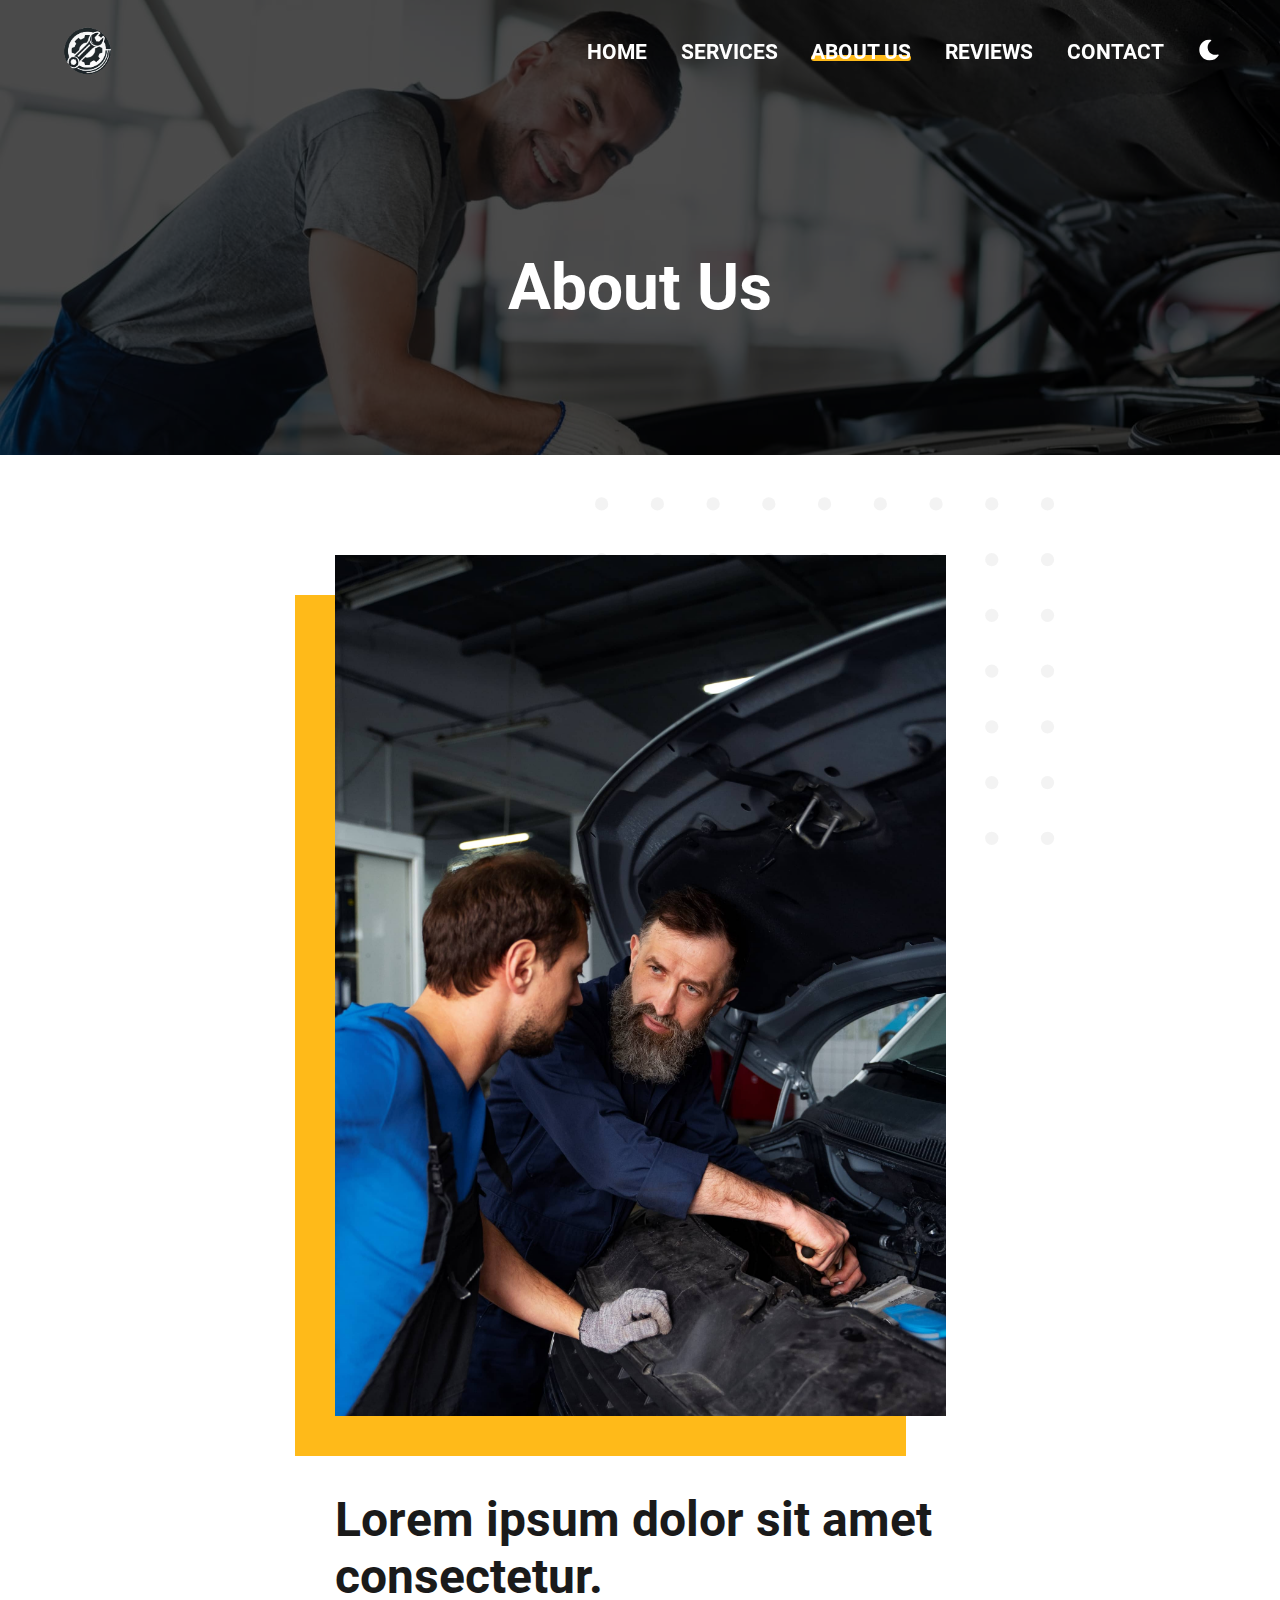
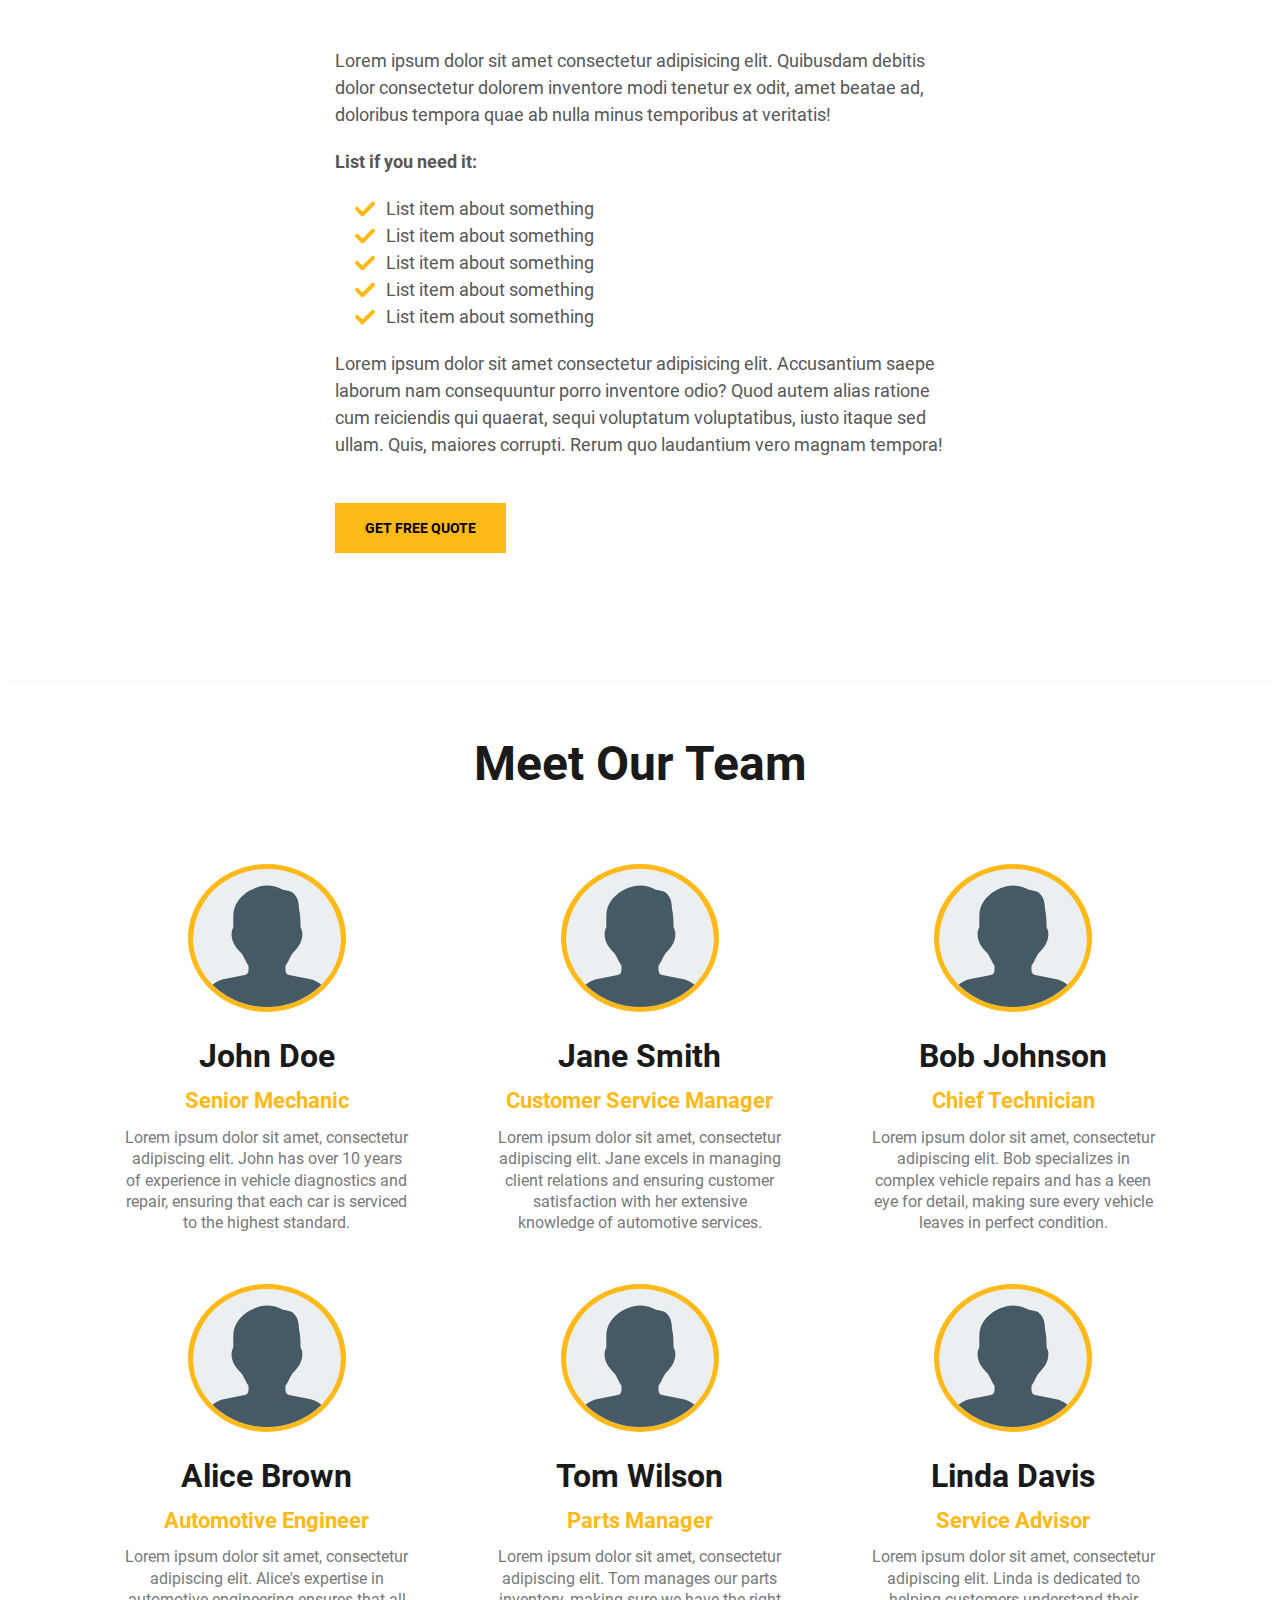
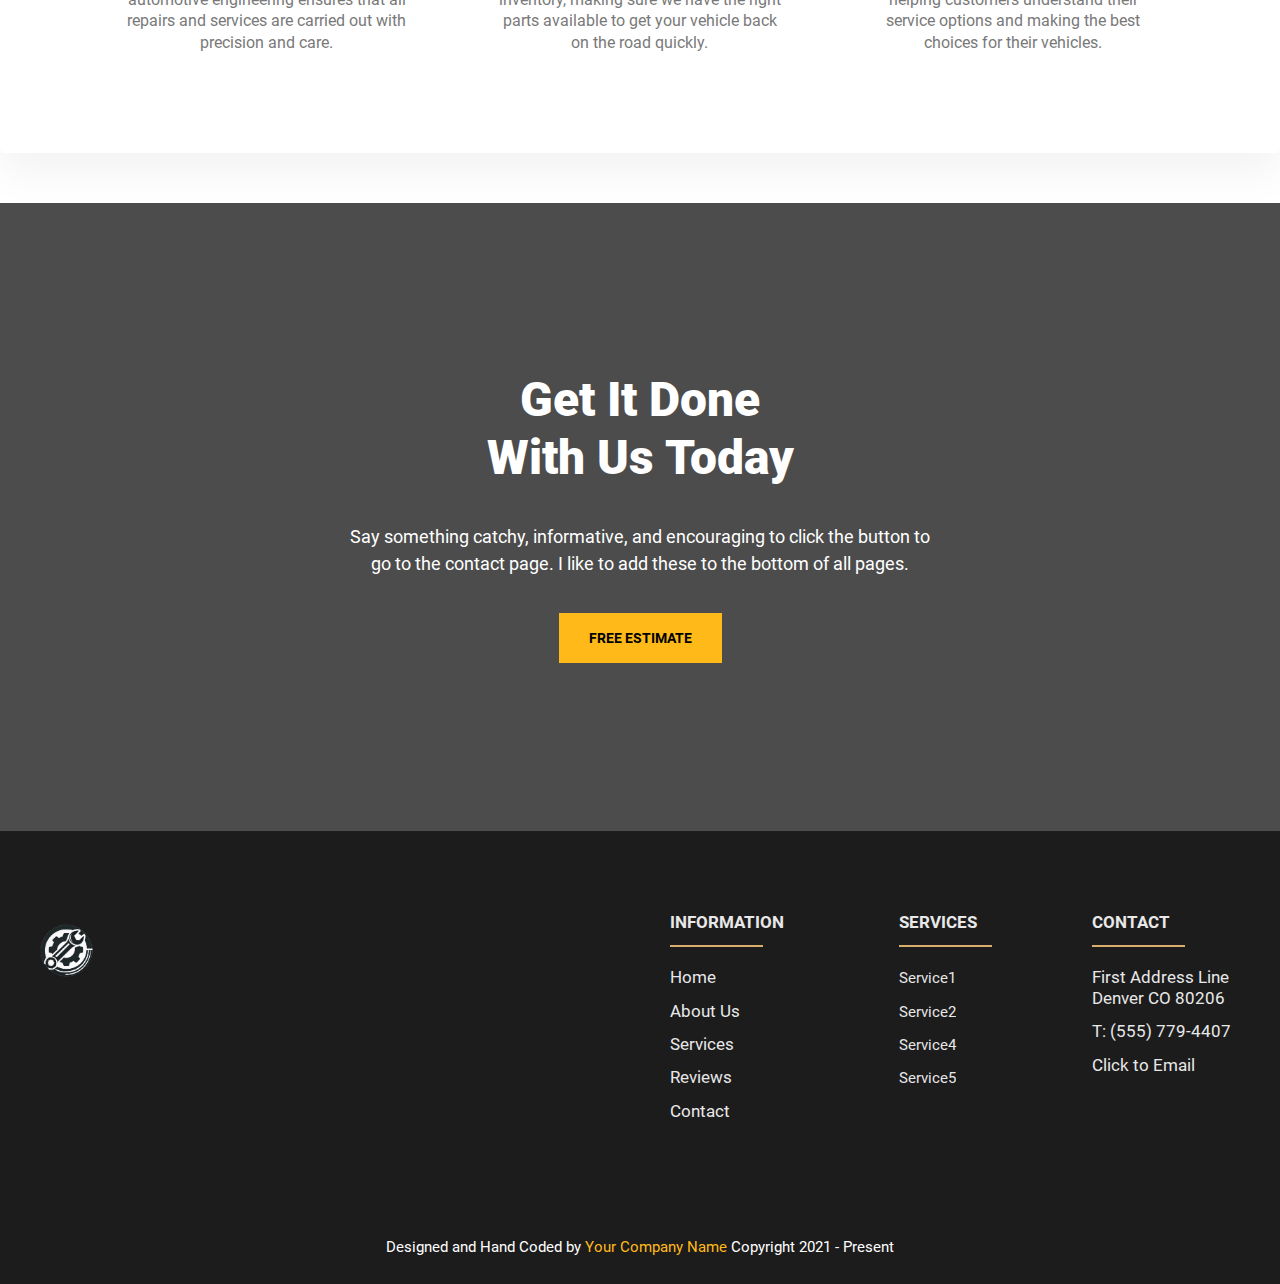
<file: about.html>
<!DOCTYPE html>
<html lang="en">
<head>
    <meta charset="UTF-8">
    <meta http-equiv="X-UA-Compatible" content="IE=edge">
    <meta name="viewport" content="width=device-width, initial-scale=1.0">

    <!--Swap our for actual link-->
    <link rel="canonical" href="https://www.company.com/about">

    <meta name="description" content="">
    <meta name="keywords" content="">

    <!--Social Media Display-->
    <meta property="og:title" content=""/>
    <meta property="og:description" content=""/>
    <meta property="og:type" content="website" />
    <meta property="og:url" content=""/>
    <meta property="og:image" content="./images/social.jpg"/>
    <meta property="og:image:secure_url" content="./images/social.jpg"/>

    <!--Favicons-->
    <link rel="apple-touch-icon" sizes="180x180" href="./apple-touch-icon.png">
    <link rel="icon" type="image/png" sizes="32x32" href="./favicon-32x32.png?v1">
    <link rel="icon" type="image/png" sizes="16x16" href="./favicon-16x16.png">
    <link rel="manifest" href="./site.webmanifest">
    <meta name="msapplication-TileColor" content="#da532c">
    <meta name="theme-color" content="#ffffff">

    <!-- Preload -->
    <link rel="preload" as="image" href="./images/about-m.jpg">
    <link rel="preload" as="font" type="font/woff2" href="fonts/roboto-v29-latin-regular.woff2" crossorigin>
    <link rel="preload" as="font" type="font/woff2" href="fonts/roboto-v29-latin-700.woff2" crossorigin>

    <link rel="stylesheet" href="./css/root.css">
    <link rel="stylesheet" href="./css/about.css">
    <link rel="stylesheet" href="./css/dark.css">

    <!--Put analytics tag here at the bottom to prevent it from render blocking-->

    <title>Company Name | About Us | Town and State</title>
</head>
<body>
    <!--Screen reader skip main nav-->
    <a class="skip" aria-label="skip to main content" href="#main">Click To Skip To Main Content</a>

    <!-- ============================================ -->
    <!--                 Navigation                   -->
    <!-- ============================================ -->

    <div id="navigation">
        <div aria-hidden="true" class="background-color-div">
            <!--This div is used to overcome a z-index issue where the open
                #navbar-menu is on top of the #navigation. This bar places itself 
                the #navbar-menu so that menu appears behind the #navigation
            -->
        </div>
        <div class="container">
            <!--Logo - Get SVGs if you can.  I use fiverr to get png's turned into SVGs. Highly recommend it, worth the $20 - get a light and dark version-->
            <a class="logo" aria-label="click to go to home page" href="./index.html">
                <!--Light Colored Logo, remove .dark image tag and the .light class if you don't have a dark and light version -->
                <img class="light" aria-hidden="true" src="./images/logo.png" decoding="async" alt="logo" width="221" height="66">

                <!--Dark Colored Logo-->
                <img class="dark" aria-hidden="true" src="./images/logo.png" decoding="async" loading="lazy" alt="logo" width="221" height="66">
            </a>

            <!--Main Nav-->
            <nav id="navbar-menu">
                <ul>
                    <li><a href="./index.html">Home</a></li>
                    <li><a href="./services.html">Services</a></li>
                    <li><a class="active" href="./about.html">About Us</a></li>
                    <li><a href="./reviews.html">Reviews</a></li>
                    <li><a href="./contact.html">Contact</a></li>
                </ul>
            </nav>

            <!--Dark Mode toggle-->
            <button id="dark-mode-toggle">
                <!--Moon is an inline SVG so you can edit the color if needed-->
                <svg class="moon" xmlns="http://www.w3.org/2000/svg" viewBox="0 0 480 480" style="enable-background:new 0 0 480 480" xml:space="preserve"><path d="M459.782 347.328c-4.288-5.28-11.488-7.232-17.824-4.96-17.76 6.368-37.024 9.632-57.312 9.632-97.056 0-176-78.976-176-176 0-58.4 28.832-112.768 77.12-145.472 5.472-3.712 8.096-10.4 6.624-16.832S285.638 2.4 279.078 1.44C271.59.352 264.134 0 256.646 0c-132.352 0-240 107.648-240 240s107.648 240 240 240c84 0 160.416-42.688 204.352-114.176 3.552-5.792 3.04-13.184-1.216-18.496z"/></svg>
                <img class="sun" aria-hidden="true" src="./images/sun.svg" decoding="async" alt="moon" width="15" height="15">
            </button>

            <!--Mobile Nav toggle-->
            <button class="hamburger-menu">
                <span aria-hidden="true"></span>
            </button>
        </div>
    </div>

    <main id="main">

        <!-- ============================================ -->
        <!--                    LANDING                   -->
        <!-- ============================================ -->
    
        <section id="int-hero">
            <h1 id="home-h">About Us</h1>
            <picture>
                <source media="(max-width: 600px)" srcset="./images/about-m.jpg">
                <source media="(min-width: 601px)" srcset="./images/about.jpg">
                <img aria-hidden="true" decoding="async" src="./images/about.jpg" alt="cabinets" width="400" height="662">
            </picture>
        </section>

        <!-- ============================================ -->
        <!--                   About                      -->
        <!-- ============================================ -->

        <section id="sidebyside" class="sidebyside">
            <div class="container">
                <div class="content">
                    <h2 class="title">Lorem ipsum dolor sit amet consectetur.</h2>
                     <p>
                         Lorem ipsum dolor sit amet consectetur adipisicing elit. Quibusdam debitis dolor consectetur dolorem inventore modi tenetur ex odit, amet beatae ad, doloribus tempora quae ab nulla minus temporibus at veritatis!
                     </p>
                     <p>
                         <strong>List if you need it:</strong>
                      </p>
                     <ul>
                        <li>
                            <img aria-hidden="true" loading="lazy" decoding="async" src="./images/check.svg" alt="check mark" width="20" height="20">
                            <span>List item about something</span>
                        </li>
                        <li>
                            <img aria-hidden="true" loading="lazy" decoding="async" src="./images/check.svg" alt="check mark" width="20" height="20">
                            <span>List item about something</span>
                        </li>
                        <li>
                            <img aria-hidden="true" loading="lazy" decoding="async" src="./images/check.svg" alt="check mark" width="20" height="20">
                            <span>List item about something</span>
                        </li>
                        <li>
                            <img aria-hidden="true" loading="lazy" decoding="async" src="./images/check.svg" alt="check mark" width="20" height="20">
                            <span>List item about something</span>
                        </li>
                        <li>
                            <img aria-hidden="true" loading="lazy" decoding="async" src="./images/check.svg" alt="check mark" width="20" height="20">
                            <span>List item about something</span>
                        </li>
                    </ul>
                     <p>
                         Lorem ipsum dolor sit amet consectetur adipisicing elit. Accusantium saepe laborum nam consequuntur porro inventore odio? Quod autem alias ratione cum reiciendis qui quaerat, sequi voluptatum voluptatibus, iusto itaque sed ullam. Quis, maiores corrupti. Rerum quo laudantium vero magnam tempora!
                     </p>
                     <a class="button-solid" href="./contact.html">Get Free Quote</a>
                </div>
                <picture class="image-box">
                     <source media="(max-width: 600px)" srcset="./images/team-m.jpg">
                     <source media="(min-width: 601px)" srcset="./images/team.jpg">
                     <img aria-hidden="true" loading="lazy" decoding="async" src="./images/team.jpg" alt="the team" width="400" height="662">
                 </picture>
            </div>
       </section>

      <!-- ============================================ -->
<!--                  Our Team                    -->
<!-- ============================================ -->

<section id="team" class="team">
    <h1 style="text-align: center;">Meet Our Team</h1> <!-- Added centered heading -->
    <div class="container">
        <div class="card">
            <picture>
                <img aria-hidden="true" decoding="async" src="./images/profile.svg" alt="Profile Picture" width="48" height="48">
            </picture>
            <h2>John Doe</h2>
            <h3>Senior Mechanic</h3>
            <p>
                Lorem ipsum dolor sit amet, consectetur adipiscing elit. John has over 10 years of experience in vehicle diagnostics and repair, ensuring that each car is serviced to the highest standard.
            </p>
        </div>
        <div class="card">
            <picture>
                <img aria-hidden="true" decoding="async" src="./images/profile.svg" alt="Profile Picture" width="48" height="48">
            </picture>
            <h2>Jane Smith</h2>
            <h3>Customer Service Manager</h3>
            <p>
                Lorem ipsum dolor sit amet, consectetur adipiscing elit. Jane excels in managing client relations and ensuring customer satisfaction with her extensive knowledge of automotive services.
            </p>
        </div>
        <div class="card">
            <picture>
                <img aria-hidden="true" decoding="async" src="./images/profile.svg" alt="Profile Picture" width="48" height="48">
            </picture>
            <h2>Bob Johnson</h2>
            <h3>Chief Technician</h3>
            <p>
                Lorem ipsum dolor sit amet, consectetur adipiscing elit. Bob specializes in complex vehicle repairs and has a keen eye for detail, making sure every vehicle leaves in perfect condition.
            </p>
        </div>
    </div>
    <div class="container">
        <div class="card">
            <picture>
                <img aria-hidden="true" decoding="async" src="./images/profile.svg" alt="Profile Picture" width="48" height="48">
            </picture>
            <h2>Alice Brown</h2>
            <h3>Automotive Engineer</h3>
            <p>
                Lorem ipsum dolor sit amet, consectetur adipiscing elit. Alice's expertise in automotive engineering ensures that all repairs and services are carried out with precision and care.
            </p>
        </div>
        <div class="card">
            <picture>
                <img aria-hidden="true" decoding="async" src="./images/profile.svg" alt="Profile Picture" width="48" height="48">
            </picture>
            <h2>Tom Wilson</h2>
            <h3>Parts Manager</h3>
            <p>
                Lorem ipsum dolor sit amet, consectetur adipiscing elit. Tom manages our parts inventory, making sure we have the right parts available to get your vehicle back on the road quickly.
            </p>
        </div>
        <div class="card">
            <picture>
                <img aria-hidden="true" decoding="async" src="./images/profile.svg" alt="Profile Picture" width="48" height="48">
            </picture>
            <h2>Linda Davis</h2>
            <h3>Service Advisor</h3>
            <p>
                Lorem ipsum dolor sit amet, consectetur adipiscing elit. Linda is dedicated to helping customers understand their service options and making the best choices for their vehicles.
            </p>
        </div>
</section>



        <!-- ============================================ -->
        <!--             Final Call to Action             -->
        <!-- ============================================ -->

        <section id="cta">
            <div class="container">
                <h2 class="title">Get It Done <br> With Us Today</h2>
                <p>
                    Say something catchy, informative, and encouraging to click the button to go to the contact page.  I like to add these to the bottom of all pages.
                </p>
                <a href="./contact.html" class="button-solid">Free Estimate</a>
            </div>
            <picture>
                <source media="(max-width: 600px)" srcset="./images/cta-m.jpg">
                <source media="(min-width: 601px)" srcset="./images/cta.jpg">
                <img aria-hidden="true" loading="lazy" decoding="async" src="./images/cta.jpg" alt="kitchen cabinets" width="1920" height="1280">
             </picture>
        </section>

    </main>

    <!-- ============================================ -->
    <!--                     FOOTER                   -->
    <!-- ============================================ -->

    <footer id="footer">
        <div class="container">
            <div class="left-section">
                <a class="logo" href="/index.html"><img loading="lazy" decoding="async" src="./images/logo.png" alt="logo" width="264" height="78"></a>
            </div>
            <div class="right-section">
                <div class="lists">
                    <ul>
                        <li><h2>Information</h2></li>
                        <li><a href="./index.html">Home</a></li>
                        <li><a href="./about.html">About Us</a></li>
                        <li><a href="./services.html">Services</a></li>
                        <li><a href="./reviews.html">Reviews</a></li>
                        <li><a href="./contact.html">Contact</a></li>
                    </ul>
                    <ul>
                        <li><h2>Services</h2></li>
                        <li>Service1</li>
                        <li>Service2</li>
                        <li>Service4</li>
                        <li>Service5</li>
                    </ul>
                    <ul>
                        <li><h2>Contact</h2></li>
                        <li><a href="./contact.html">First Address Line<br>Denver CO 80206</a></li>
                        <li><a href="tel:555-779-4407">T: (555) 779-4407</a></li>
                        <li><a href="mailto:email@email.com">Click to Email</a></li>
                    </ul>
                </div>
            </div>
        </div>

        <div class="credit">
            <span>Designed and Hand Coded by</span>
            <a href="" target="_blank" rel="noopener">Your Company Name</a>
            <span class="copyright"> Copyright 2021 - Present</span></div>
    </footer>

    <script defer src="./nav.js"></script>
    <script defer src="./dark.js"></script>
    <!--
        This script adds a class to the body after scrolling 100px
        and we used these body.scroll styles to create some on scroll 
        animations with the navbar
    -->
    <script defer>
        document.addEventListener('scroll', (e) => { 
            const scroll = document.documentElement.scrollTop;
            if(scroll >= 100){
        document.querySelector('body').classList.add('scroll')
            } else {
            document.querySelector('body').classList.remove('scroll')
            }
        });
    </script>

</body>
</html>
</file>
<file: css/root.css>
/*-- -------------------------- -->
<---        Core Styles         -->
<--- -------------------------- -*/
/* Mobile */
@media only screen and (min-width: 0em) {
  :root {
    --primary: #FFBA19;
    --primaryShade: #ffd675;
    --primaryDark: #805d0d;
    --bodyText: #1a1a1a;
  }
  /* roboto-regular - latin */
  @font-face {
    font-family: 'Roboto';
    font-style: normal;
    font-weight: 400;
    src: local(''), url('../fonts/roboto-v29-latin-regular.woff2') format('woff2'), /* Chrome 26+, Opera 23+, Firefox 39+ */ url('../fonts/roboto-v29-latin-regular.woff') format('woff');
    
    /* Chrome 6+, Firefox 3.6+, IE 9+, Safari 5.1+ */
  }
  /* roboto-700 - latin */
  @font-face {
    font-family: 'Roboto';
    font-style: normal;
    font-weight: 700;
    src: local(''), url('../fonts/roboto-v29-latin-700.woff2') format('woff2'), /* Chrome 26+, Opera 23+, Firefox 39+ */ url('../fonts/roboto-v29-latin-700.woff') format('woff');
    
    /* Chrome 6+, Firefox 3.6+, IE 9+, Safari 5.1+ */
  }
  /* roboto-900 - latin */
  @font-face {
    font-family: 'Roboto';
    font-style: normal;
    font-weight: 900;
    src: local(''), url('../fonts/roboto-v29-latin-900.woff2') format('woff2'), /* Chrome 26+, Opera 23+, Firefox 39+ */ url('../fonts/roboto-v29-latin-900.woff') format('woff');
    
    /* Chrome 6+, Firefox 3.6+, IE 9+, Safari 5.1+ */
  }
  body,
  html {
    margin: 0;
    padding: 0;
    font-size: 100%;
    font-family: 'Roboto', Arial, sans-serif;
    color: var(--bodyText);
    overflow-x: hidden;
  }
  *,
  *:before,
  *:after {
    margin: 0;
    padding: 0;
    box-sizing: border-box;
  }
  body {
    transition: background-color 0.3s;
  }
  .container {
    position: relative;
    width: 92%;
    margin: auto;
  }
  h1,
  h2,
  h3,
  h4,
  h5,
  h6 {
    margin: 0;
    color: #1a1a1a;
  }
  p,
  li,
  a {
    font-size: 1.125em;
    line-height: 1.5em;
    margin: 0;
  }
  p,
  li {
    color: #575757;
  }
  a:hover,
  button:hover {
    cursor: pointer;
  }
  .button-solid {
    font-size: 0.875em;
    font-weight: bold;
    text-transform: uppercase;
    text-decoration: none;
    display: inline-block;
    width: auto;
    line-height: 3.57142857em;
    height: 3.57142857em;
    text-align: center;
    padding: 0 2.14285714em;
    position: relative;
    z-index: 1;
    background-color: var(--primary);
    color: #000;
    transition: color .3s;
    transition-delay: .1s;
  }
  .button-solid:hover {
    color: #fff;
  }
  .button-solid:hover:before {
    width: 100%;
  }
  .button-solid:before {
    content: '';
    position: absolute;
    display: block;
    height: 100%;
    opacity: 1;
    top: 0;
    left: 0;
    z-index: -1;
    background-color: #000;
    width: 0;
    transition: width .3s;
  }
  .skip {
    position: absolute;
    top: 0;
    left: 0;
    opacity: 0;
    z-index: -1111111;
  }
}
/* Reset Margins */
@media only screen and (min-width: 1024px) {
  body,
  html {
    padding: 0;
    margin: 0;
  }
}
/* Scale full website with the viewport width */
@media only screen and (min-width: 2000px) {
  body,
  html {
    font-size: .85vw;
  }
}
/*-- -------------------------- -->
<---         Navigation         -->
<--- -------------------------- -*/
/* Mobile - Top Drop Down */
@media only screen and (max-width: 1023px) {
  #navigation {
    position: fixed;
    top: 0;
    left: 0;
    width: 100%;
    z-index: 10000;
    height: auto;
  }
  #navigation .background-color-div {
    position: absolute;
    top: 0;
    left: 0;
    background-color: #fff;
    width: 100%;
    height: 100%;
    box-shadow: rgba(149, 157, 165, 0.2) 0px 8px 24px;
  }
  #navigation .container {
    padding: 0.8125em 0;
    width: 96%;
  }
  #navigation .logo {
    display: inline-block;
    height: 1.875em;
    width: auto;
  }
  #navigation .logo img {
    width: auto;
    height: 100%;
  }
  #navigation .logo .light {
    display: none;
  }
  #navigation .logo .dark {
    display: block;
  }
  #navigation .hamburger-menu {
    position: absolute;
    right: 0em;
    border: none;
    height: 3em;
    width: 3em;
    z-index: 100;
    display: block;
    background: transparent;
    padding: 0;
    top: 50%;
    transform: translateY(-50%);
    transition: top .3s;
  }
  #navigation .hamburger-menu span {
    height: 2px;
    width: 1.875em;
    background-color: #000;
    display: block;
    position: absolute;
    left: 50%;
    transform: translateX(-50%);
    transition: background-color 0.3s;
  }
  #navigation .hamburger-menu span:before {
    content: '';
    position: absolute;
    display: block;
    height: 2px;
    width: 80%;
    background: #000;
    opacity: 1;
    top: -6px;
    left: 0;
    transition: width .3s, left .3s, top .3s, transform .5s;
  }
  #navigation .hamburger-menu span:after {
    content: '';
    position: absolute;
    display: block;
    height: 2px;
    width: 80%;
    background: #000;
    opacity: 1;
    top: 6px;
    left: 0;
    transition: width .3s, left .3s, top .3s, transform .3s;
  }
  #navigation .hamburger-menu.clicked span {
    background-color: transparent;
  }
  #navigation .hamburger-menu.clicked span:before {
    width: 100%;
    transform: translate(-50%, -50%) rotate(225deg);
    left: 50%;
    top: 50%;
  }
  #navigation .hamburger-menu.clicked span:after {
    width: 100%;
    transform: translate(-50%, -50%) rotate(-225deg);
    left: 50%;
    top: 50%;
  }
  #navigation #navbar-menu {
    position: fixed;
    right: 0;
    padding: 0;
    width: 100%;
    border-radius: 0 0 0.375em 0.375em;
    z-index: -1;
    overflow: hidden;
    box-shadow: rgba(149, 157, 165, 0.2) 0px 8px 24px;
    background-color: #fff;
    top: 4em;
    padding-top: 0;
    height: 0;
    transition: height 0.3s, padding-top 0.3s, top 0.3s;
  }
  #navigation #navbar-menu ul {
    padding: 0;
    perspective: 700px;
  }
  #navigation #navbar-menu ul li {
    list-style: none;
    margin-bottom: 1.5em;
    text-align: center;
    transform-style: preserve-3d;
    opacity: 0;
    transform: translateY(-0.4375em) rotateX(90deg);
    transition: opacity .5s, transform .5s;
  }
  #navigation #navbar-menu ul li:nth-of-type(1) {
    transition-delay: .1s;
  }
  #navigation #navbar-menu ul li:nth-of-type(2) {
    transition-delay: .2s;
  }
  #navigation #navbar-menu ul li:nth-of-type(3) {
    transition-delay: .3s;
  }
  #navigation #navbar-menu ul li:nth-of-type(4) {
    transition-delay: .4s;
  }
  #navigation #navbar-menu ul li:nth-of-type(5) {
    transition-delay: .5s;
  }
  #navigation #navbar-menu ul li a {
    text-decoration: none;
    text-transform: uppercase;
    color: #000;
    font-size: 1.1875em;
    text-align: center;
    display: inline-block;
    position: relative;
    font-weight: bold;
  }
  #navigation #navbar-menu ul li a.active:before {
    content: '';
    position: absolute;
    display: block;
    height: 0.42105263em;
    background: var(--primary);
    opacity: 1;
    bottom: 0.26315789em;
    border-radius: 0.21052632em;
    left: -0.31578947em;
    right: -0.31578947em;
    z-index: -1;
  }
  #navigation #navbar-menu.open {
    height: 19.125em;
    padding-top: 1.25em;
    z-index: -100;
  }
  #navigation #navbar-menu.open ul li {
    opacity: 1;
    transform: translateY(0) rotateX(0);
  }
}
/* Desktop */
@media only screen and (min-width: 64em) {
  ::-webkit-scrollbar-track {
    -webkit-box-shadow: inset 0 0 0.375em rgba(0, 0, 0, 0.3);
    background-color: #fff;
  }
  ::-webkit-scrollbar-track-piece {
    background-color: #f0f0f0;
  }
  ::-webkit-scrollbar {
    width: 0.75em;
    background-color: #F5F5F5;
  }
  ::-webkit-scrollbar-thumb {
    border-radius: 0.625em;
    background: var(--primary);
  }
  body.scroll #navigation .background-color-div {
    height: 100%;
    box-shadow: rgba(100, 100, 111, 0.2) 0px 7px 29px 0px;
  }
  body.scroll #navigation .logo .light {
    display: none;
  }
  body.scroll #navigation .logo .dark {
    display: block;
  }
  body.scroll #navigation #navbar-menu ul li a {
    color: #1a1a1a;
  }
  body.scroll #dark-mode-toggle svg path {
    fill: #000;
  }
  body.dark-mode #navigation .background-color-div {
    height: 100%;
    box-shadow: rgba(100, 100, 111, 0.2) 0px 7px 29px 0px;
  }
  #navigation {
    width: 100%;
    height: 6.25em;
    position: fixed;
    top: 0;
    left: 0;
    z-index: 200000;
    padding: 0;
    display: flex;
    align-items: center;
  }
  #navigation .background-color-div {
    position: absolute;
    top: 0;
    left: 0;
    width: 100%;
    background-color: #fff;
    height: 0;
    transition: height .3s;
  }
  #navigation .container {
    max-width: 75em;
    display: flex;
    justify-content: flex-end;
    align-items: center;
  }
  #navigation .logo {
    margin-right: auto;
    height: 3.75em;
    width: auto;
  }
  #navigation .logo img {
    width: auto;
    height: 100%;
  }
  #navigation #navbar-menu ul {
    padding: 0;
    display: flex;
    justify-content: flex-end;
    align-items: center;
  }
  #navigation #navbar-menu ul li {
    list-style: none;
    margin-left: 1.875em;
    padding-top: 0.1875em;
  }
  #navigation #navbar-menu ul li a {
    text-decoration: none;
    font-weight: bold;
    font-size: 1.1875em;
    text-transform: uppercase;
    position: relative;
    z-index: 1;
    color: #fff;
    transition: color .3s;
  }
  #navigation #navbar-menu ul li a:before {
    content: '';
    position: absolute;
    display: block;
    height: 0.31578947em;
    border-radius: 0.15789474em;
    background: var(--primary);
    opacity: 1;
    bottom: 0.10526316em;
    z-index: -1;
    left: 0;
    width: 0%;
    transition: width .3s;
  }
  #navigation #navbar-menu ul li a:hover:before {
    width: 100%;
  }
  #navigation #navbar-menu ul li a.active:before {
    content: '';
    position: absolute;
    display: block;
    width: 100%;
    height: 0.31578947em;
    background: var(--primary);
    opacity: 1;
    bottom: 0.10526316em;
    border-radius: 0.15789474em;
    left: 0em;
    right: -0.31578947em;
    z-index: -1;
    transition: bottom .3s;
  }
  #navigation .hamburger-menu {
    display: none;
  }
}
/* Dark Mode Mobile */
@media only screen and (max-width: 1023px) {
  body.dark-mode #navigation .background-color-div {
    background-color: var(--dark);
  }
  body.dark-mode #navigation .hamburger-menu.clicked span {
    background-color: var(--dark);
  }
  body.dark-mode #navigation .hamburger-menu span {
    background-color: #fff;
  }
  body.dark-mode #navigation .hamburger-menu span:before,
  body.dark-mode #navigation .hamburger-menu span:after {
    background-color: #fff;
  }
  body.dark-mode #navigation .logo .light {
    display: block;
  }
  body.dark-mode #navigation .logo .dark {
    display: none !important;
  }
  body.dark-mode #navigation #navbar-menu {
    background-color: var(--medium);
  }
  body.dark-mode #navigation #navbar-menu ul li a {
    color: #fff;
  }
  body.dark-mode #navigation #navbar-menu ul li a:before {
    background: var(--accent);
  }
  body.dark-mode #navigation #navbar-menu ul li a.active {
    color: var(--primary);
  }
}
/* Dark Mode Desktop */
@media only screen and (min-width: 1024px) {
  body.dark-mode #navigation .background-color-div {
    background-color: var(--dark);
  }
  body.dark-mode #navigation .logo .light {
    display: block;
  }
  body.dark-mode #navigation .logo .dark {
    display: none !important;
  }
  body.dark-mode #navigation #navbar-menu ul li a {
    color: #fff;
  }
  body.dark-mode #navigation #navbar-menu ul li a:before {
    background: var(--accent);
  }
  body.dark-mode #navigation #navbar-menu ul li a.active {
    color: var(--primary);
  }
}
/*-- -------------------------- -->
<---   Interior Page Header     -->
<--- -------------------------- -*/
/* Mobile */
@media only screen and (min-width: 0em) {
  #int-hero {
    display: flex;
    justify-content: center;
    align-items: center;
    flex-direction: column;
    position: relative;
    z-index: 1;
    min-height: 30vh;
    padding-top: 3.125em;
  }
  #int-hero:before {
    content: '';
    position: absolute;
    display: block;
    height: 100%;
    width: 100%;
    background: #000;
    opacity: .7;
    top: 0;
    left: 0;
    z-index: -1;
  }
  #int-hero picture {
    position: absolute;
    top: 0;
    left: 0;
    height: 100%;
    width: 100%;
    z-index: -2;
  }
  #int-hero picture img {
    position: absolute;
    top: 0;
    left: 0;
    height: 100%;
    width: 100%;
    object-fit: cover;
  }
  #int-hero h1 {
    color: #fff;
    font-size: 2.13333333em;
    text-align: center;
    margin: 0 auto;
    position: relative;
    width: 96%;
    max-width: 7.8125em;
    margin-top: 1.09375em;
    margin-bottom: 0.46875em;
  }
  #int-hero p {
    color: #fff;
    text-align: center;
    max-width: 22.22222222em;
    margin: auto;
    margin-bottom: 1.66666667em;
    display: block;
    width: 96%;
  }
}
/* Tablet */
@media only screen and (min-width: 48em) {
  #int-hero {
    font-size: 16px;
  }
  #int-hero h1 {
    font-size: 4em;
  }
}
/* Small Desktop */
@media only screen and (min-width: 64em) {
  #int-hero {
    min-height: 18.75em;
    height: auto;
    padding-top: 11.25em;
    padding-block-end: 6.25em;
    background-attachment: fixed;
    font-size: inherit;
  }
}
/*-- -------------------------- -->
<---           Footer           -->
<--- -------------------------- -*/
/* Mobile */
@media only screen and (min-width: 0em) {
  #footer {
    background: #1C1C1C;
    padding: 5.25em 0 1.25em;
    font-size: min(4vw, 1.2em);
  }
  #footer .left-section {
    margin: auto;
    margin-bottom: 3.125em;
    text-align: center;
  }
  #footer .left-section .logo {
    display: inline-block;
    margin: auto;
    width: auto;
    height: 3.125em;
    margin-bottom: 1.875em;
    text-align: center;
  }
  #footer .left-section .logo img {
    width: auto;
    height: 100%;
    display: block;
  }
  #footer .left-section p {
    font-size: 0.875em;
    line-height: 1.92857143;
    color: #fff;
    opacity: .9;
    text-align: center;
    width: 100%;
    width: 21.92857143em;
    margin: auto;
  }
  #footer .right-section {
    width: 96%;
    max-width: 25.4375em;
    margin: auto;
  }
  #footer .right-section .lists {
    display: flex;
    justify-content: space-between;
    flex-wrap: wrap;
    width: 96%;
    max-width: 19.1875em;
    margin: auto;
  }
  #footer .right-section .lists ul {
    padding: 0;
    margin-bottom: 0;
    margin-top: 0;
  }
  #footer .right-section .lists ul:nth-of-type(3) {
    margin-top: 3.125em;
  }
  #footer .right-section .lists ul:nth-of-type(3) li {
    display: flex;
    justify-content: flex-start;
    align-items: center;
    margin-bottom: 0.88888889em;
  }
  #footer .right-section .lists ul:nth-of-type(3) li:last-of-type {
    margin-bottom: 0;
  }
  #footer .right-section .lists ul li {
    list-style: none;
    margin-bottom: 0.66666667em;
    color: #fff;
    font-size: 1em;
    opacity: .9;
  }
  #footer .right-section .lists ul li a {
    text-decoration: none;
    color: #fff;
    line-height: 1.16666667;
    transition: color .3s;
  }
  #footer .right-section .lists ul li a:hover {
    color: var(--primary);
  }
  #footer .right-section .lists ul h2 {
    color: #fff;
    font-size: 1.125em;
    line-height: 1.16666667;
    margin-bottom: 2.05555556em;
    text-transform: uppercase;
    font-weight: bold;
    position: relative;
  }
  #footer .right-section .lists ul h2:before {
    content: '';
    position: absolute;
    display: block;
    height: 0.11111111em;
    width: 5.38888889em;
    background: #EEBE76;
    opacity: 1;
    bottom: -0.88888889em;
    left: 0;
  }
  #footer .right-section .buttons {
    display: flex;
    justify-content: center;
  }
  #footer .right-section .button-solid {
    margin: 0;
    height: 2.94444444em;
    padding-top: 0.16666667em;
    width: 13.88888889em;
  }
  #footer .credit {
    color: #fff;
    width: 96%;
    margin: auto;
    text-align: center;
    margin-top: 6.25em;
    line-height: 2.25em;
    font-size: 1em;
  }
  #footer .credit a {
    color: var(--primary);
    text-decoration: none;
    font-size: 1em;
  }
  #footer .credit a:hover {
    text-decoration: underline;
  }
  #footer .credit .copyright {
    display: block;
    font-size: 1em;
  }
}
/* Small Desktop */
@media only screen and (min-width: 64em) {
  #footer {
    font-size: min(1.2vw, 1em);
  }
  #footer .container {
    display: flex;
    flex-direction: row;
    flex-wrap: nowrap;
    justify-content: space-between;
    width: 96%;
    max-width: 82.5em;
    margin: auto;
    padding: 0;
  }
  #footer .left-section {
    width: 25.5625em;
    margin: 0;
    text-align: left;
  }
  #footer .left-section .logo {
    text-align: left;
    margin-left: 0;
    height: 4.375em;
  }
  #footer .left-section p {
    text-align: left;
    margin-left: 0;
  }
  #footer .right-section {
    margin: 0;
    width: 38.0625em;
    max-width: none;
  }
  #footer .right-section .lists {
    width: 96%;
    max-width: 48.0625em;
    margin: 0;
    max-width: initial;
  }
  #footer .right-section .lists ul:nth-of-type(3) {
    margin-top: 0;
  }
  #footer .right-section .lists ul:nth-of-type(3) li:first-of-type {
    margin-bottom: 0;
  }
  #footer .right-section .lists ul li a {
    position: relative;
  }
  #footer .right-section .lists ul li a:before {
    content: '';
    position: absolute;
    display: block;
    height: 0.11111111em;
    width: 0%;
    background: var(--primary);
    opacity: 1;
    bottom: -0.16666667em;
    left: 0;
    transition: width .3s;
  }
  #footer .right-section .lists ul li a:hover:before {
    width: 100%;
  }
  #footer .right-section .buttons {
    justify-content: flex-start;
  }
  #footer .credit .copyright {
    display: inline-block;
  }
}
/* Dark Mode */
@media only screen and (min-width: 0em) {
  body.dark-mode #footer {
    background: #061623;
  }
}
</file>
<file: css/about.css>
/*-- -------------------------- -->
<---       Side By Side         -->
<--- -------------------------- -*/
/* Mobile */
@media only screen and (min-width: 0em) {
  #sidebyside {
    padding: 50px 0;
  }
  #sidebyside .container {
    display: flex;
    justify-content: center;
    flex-direction: column;
    align-items: center;
  }
  #sidebyside .content {
    order: 2;
    margin: auto;
    margin-top: 4.6875em;
    max-width: 38.1875em;
  }
  #sidebyside .content h2 {
    font-size: 3em;
    margin-bottom: 0.875em;
  }
  #sidebyside .content p {
    margin-bottom: 1.11111111em;
  }
  #sidebyside .content ul {
    padding-left: 1.25em;
    margin-bottom: 1.25em;
  }
  #sidebyside .content ul li {
    list-style: none;
    display: flex;
    justify-content: flex-start;
    align-items: flex-start;
  }
  #sidebyside .content ul li img {
    margin-right: 0.625em;
    margin-top: 0.22222222em;
  }
  #sidebyside .content .button-solid {
    margin-top: 1.78571429em;
  }
  #sidebyside .image-box {
    display: block;
    position: relative;
    margin: auto;
    width: 38.1875em;
    height: 53.8125em;
    font-size: min(1.4vw, 1em);
  }
  #sidebyside .image-box:before {
    content: '';
    position: absolute;
    display: block;
    height: 100%;
    width: 100%;
    background: var(--primary);
    opacity: 1;
    top: 2.5em;
    left: -2.5em;
  }
  #sidebyside .image-box:after {
    content: '';
    position: absolute;
    display: block;
    height: 32.25em;
    width: 28.75em;
    background: url("/images/content-circles.svg");
    background-size: contain;
    background-position: center;
    background-repeat: no-repeat;
    opacity: 1;
    top: -14.125em;
    right: -6.8125em;
    z-index: -1;
  }
  #sidebyside .image-box img {
    position: absolute;
    top: 0;
    left: 0;
    height: 100%;
    width: 100%;
    object-fit: cover;
  }
}
/* Inbetween */
@media only screen and (min-width: 666px) {
  #sidebyside {
    padding: 6.25em 0;
  }
}
/* Small Desktop */
@media only screen and (min-width: 1300px) {
  #sidebyside {
    padding: 9.375em 0;
  }
  #sidebyside .container {
    max-width: 86.9375em;
    flex-direction: row;
    justify-content: space-between;
    align-items: flex-start;
  }
  #sidebyside .content {
    margin: 0;
    width: 60%;
  }
  #sidebyside .image-box {
    margin: 0;
    margin-right: 10.625em;
  }
}
/*-- -------------------------- -->
<---    Final Call To Action    -->
<--- -------------------------- -*/
/* Mobile */
@media only screen and (min-width: 0em) {
  #cta {
    position: relative;
    padding: 3.125em 0;
  }
  #cta:before {
    content: '';
    position: absolute;
    display: block;
    height: 100%;
    width: 100%;
    background: #000;
    opacity: .7;
    top: 0;
    left: 0;
    z-index: -1;
  }
  #cta .container {
    text-align: center;
  }
  #cta picture {
    position: absolute;
    top: 0;
    left: 0;
    height: 100%;
    width: 100%;
    z-index: -2;
  }
  #cta picture img {
    position: absolute;
    top: 0;
    left: 0;
    height: 100%;
    width: 100%;
    object-fit: cover;
  }
  #cta .title {
    font-weight: 900;
    font-size: min(9vw, 3em);
    line-height: 1.20833333;
    color: #fff;
    position: relative;
    margin-bottom: 0.75em;
    text-align: center;
  }
  #cta p {
    color: #fff;
    text-align: center;
    opacity: 1;
    margin: auto;
    margin-bottom: 2em;
    width: 96%;
    max-width: 33.22222222em;
  }
}
/* Small Desktop */
@media only screen and (min-width: 64em) {
  #cta {
    padding: 10.5em 0;
  }
}
/* Large Desktop */
@media only screen and (min-width: 1300px) {
  #cta {
    position: relative;
    margin-top: 6.25em;
  }
  #cta:before {
    display: none;
  }
  #cta:after {
    content: '';
    position: absolute;
    display: block;
    height: 69.25em;
    width: 125em;
    background: url("../images/cta-squares.svg");
    background-size: contain;
    background-position: center;
    background-repeat: no-repeat;
    opacity: 1;
    bottom: 0;
    left: 50%;
    transform: translateX(-50%);
    z-index: -3;
  }
  #cta .container {
    width: 90.0625%;
    margin: auto;
  }
  #cta picture {
    width: 90.0625%;
    left: 50%;
    transform: translateX(-50%);
  }
  #cta picture:before {
    content: '';
    position: absolute;
    display: block;
    height: 100%;
    width: 100%;
    background: #000;
    opacity: .7;
    top: 0;
    left: 0;
    z-index: 1;
  }
}
/*-- -------------------------- -->
<---          Team                -->
<--- -------------------------- -*/
/* Mobile */
@media only screen and (min-width: 0em) {
  .team {
    border-radius: 0.3125em;
    margin: auto;
    margin-top: 2em;
    position: relative;
    z-index: 100;
    background: #fff;
    width: 90%;
    max-width: 82.5em;
    padding: 3.125em 1.25em;
    box-shadow: 0px 20px 40px rgba(0, 0, 0, 0.05);
    margin-bottom: 3.125em;
    text-align: center;
    /* Ensures h1 is centered */
    display: flex;
    flex-direction: column;
    /* Ensures h1 is above cards in a column format */
    align-items: center;
    /* Center align the children */
    justify-content: center;
  }
  .team h1 {
    margin-bottom: 3.125em;
    /* Space between h1 and cards */
    font-size: 2em;
    /* Responsive font size */
    color: #1a1a1a;
    /* Styling the h1 element */
  }
  .team .container {
    width: 100%;
    display: flex;
    flex-wrap: wrap;
    /* Ensures cards remain in row and wrap as needed */
    justify-content: space-between;
    /* Spacing between cards */
  }
  .team .container .card {
    display: block;
    width: 100%;
    max-width: 22.3125em;
    margin: auto;
    margin-bottom: 3.125em;
  }
  .team .container .card picture {
    background: var(--primary);
    width: 9.875em;
    height: 9.25em;
    display: flex;
    justify-content: center;
    align-items: center;
    margin: auto;
    margin-bottom: 1.4375em;
    border-radius: 50%;
  }
  .team .container .card picture img {
    width: 9.25em;
    height: 8.625em;
    border-radius: 50%;
    object-fit: cover;
    object-position: center 20%;
  }
  .team .container .card h2 {
    text-align: center;
    font-size: 2em;
    line-height: 1.05em;
    font-weight: 700;
    color: #1a1a1a;
    width: 100%;
    margin-bottom: 0.65em;
  }
  .team .container .card h3 {
    text-align: center;
    font-size: 1.3125em;
    line-height: 1.35em;
    font-weight: 700;
    color: var(--primary);
    margin-bottom: 0.65em;
  }
  .team .container .card p {
    text-align: center;
    line-height: 1.33333333em;
    font-size: 1.125em;
    width: 100%;
    opacity: .8;
  }
}
/* Inbetween */
@media only screen and (min-width: 768px) {
  .team {
    padding: 3.125em 5em;
    min-width: 100%;
    text-align: center;
    /* Ensures h1 is centered */
    display: flex;
    flex-direction: column;
    /* Ensures h1 is above cards in a column format */
    align-items: center;
    /* Center align the children */
    justify-content: center;
  }
  .team h1 {
    margin-bottom: 1.5em;
    /* Space between h1 and cards */
    font-size: 3em;
    /* Responsive font size */
    color: #1a1a1a;
    /* Styling the h1 element */
  }
  .team .container {
    width: 100%;
    height: 100%;
    display: flex;
    flex-wrap: wrap;
    /* Ensures cards remain in row and wrap as needed */
    justify-content: space-around;
    /* Spacing between cards */
  }
  .team .container .card {
    max-width: 17.8125em;
    height: 100%;
  }
  .team .container .card h2 {
    text-align: center;
    font-size: 2em;
    line-height: 1.35em;
    font-weight: 700;
    color: #1a1a1a;
    margin-bottom: 0.25em;
  }
  .team .container .card h3 {
    text-align: center;
    font-size: 1.375em;
    line-height: 1.35em;
    font-weight: 700;
    color: var(--primary);
    margin-bottom: 0.5em;
  }
  .team .container .card p {
    text-align: center;
    line-height: 1.33333333em;
    font-size: 1em;
    width: 100%;
    opacity: .8;
  }
}
/* Large Desktop */
@media only screen and (min-width: 1300px) {
  .team {
    padding: 3.125em 5em;
    min-width: 100%;
    text-align: center;
    /* Ensures h1 is centered */
    display: flex;
    flex-direction: column;
    /* Ensures h1 is above cards in a column format */
    align-items: center;
    /* Center align the children */
    justify-content: center;
  }
  .team h1 {
    margin-bottom: 1.5em;
    /* Space between h1 and cards */
    font-size: 3em;
    /* Responsive font size */
    color: #1a1a1a;
    /* Styling the h1 element */
  }
  .team .container {
    width: 100%;
    height: 100%;
    display: flex;
    flex-wrap: wrap;
    /* Ensures cards remain in row and wrap as needed */
    justify-content: space-around;
    /* Spacing between cards */
  }
  .team .container .card {
    max-width: 17.8125em;
    height: 100%;
  }
  .team .container .card h2 {
    text-align: center;
    font-size: 2em;
    line-height: 1.35em;
    font-weight: 700;
    color: #1a1a1a;
    margin-bottom: 0.25em;
  }
  .team .container .card h3 {
    text-align: center;
    font-size: 1.375em;
    line-height: 1.35em;
    font-weight: 700;
    color: var(--primary);
    margin-bottom: 0.5em;
  }
  .team .container .card p {
    text-align: center;
    line-height: 1.33333333em;
    font-size: 1em;
    width: 100%;
    opacity: .8;
  }
}
/* Dark Mode */
@media only screen and (min-width: 0em) {
  body.dark-mode #cta:after {
    display: none;
  }
  body.dark-mode .team {
    background: var(--dark);
    box-shadow: 0px 20px 40px rgba(0, 0, 0, 0.05);
    color: #fff;
  }
  body.dark-mode .team .card {
    background: var(--dark);
    color: #fff;
  }
  body.dark-mode .team .card h2 {
    color: #fff;
  }
}
</file>
<file: css/dark.css>
/*-- -------------------------- -->
<---      Core Dark Styles      -->
<--- -------------------------- -*/
/* Mobile */
@media only screen and (min-width: 0em) {
  :root {
    --dark: #082032;
    --medium: #2C394B;
    --accent: #334756;
  }
  body.dark-mode {
    background-color: var(--dark);
  }
  body.dark-mode p,
  body.dark-mode li,
  body.dark-mode h1,
  body.dark-mode h2,
  body.dark-mode h3,
  body.dark-mode h4,
  body.dark-mode h5,
  body.dark-mode h6 {
    color: #fff;
  }
  body.dark-mode .light {
    display: none;
  }
  body.dark-mode .dark {
    display: block !important;
  }
  .dark {
    display: none;
  }
}
/*-- -------------------------- -->
<---      Dark Mode Toggle      -->
<--- -------------------------- -*/
/* Mobile */
@media only screen and (min-width: 0em) {
  body.dark-mode #dark-mode-toggle .sun {
    transform: translate(-50%, -50%);
    opacity: 1;
  }
  body.dark-mode #dark-mode-toggle .moon {
    transform: translate(-50%, -150%);
    opacity: 0;
  }
  #dark-mode-toggle {
    display: block;
    position: absolute;
    top: 50%;
    transform: translateY(-50%);
    right: 3.75em;
    width: 3em;
    height: 3em;
    background: transparent;
    border: none;
    overflow: hidden;
    padding: 0;
  }
  #dark-mode-toggle img,
  #dark-mode-toggle svg {
    position: absolute;
    top: 50%;
    left: 50%;
    transform: translate(-50%, -50%);
    width: 1.5625em;
    height: 1.5625em;
    pointer-events: none;
  }
  #dark-mode-toggle .moon {
    z-index: 2;
    transition: transform .3s, opacity .3s, fill .3s;
    fill: #000;
  }
  #dark-mode-toggle .sun {
    z-index: 1;
    transform: translate(-50%, 100%);
    opacity: 0;
    transition: transform .3s, opacity .3s;
  }
}
/* Desktop */
@media only screen and (min-width: 64em) {
  #dark-mode-toggle {
    position: relative;
    top: auto;
    right: auto;
    transform: none;
    margin-left: 1.875em;
    margin-bottom: 0em;
  }
  #dark-mode-toggle .moon {
    fill: #fff;
  }
}
</file>
